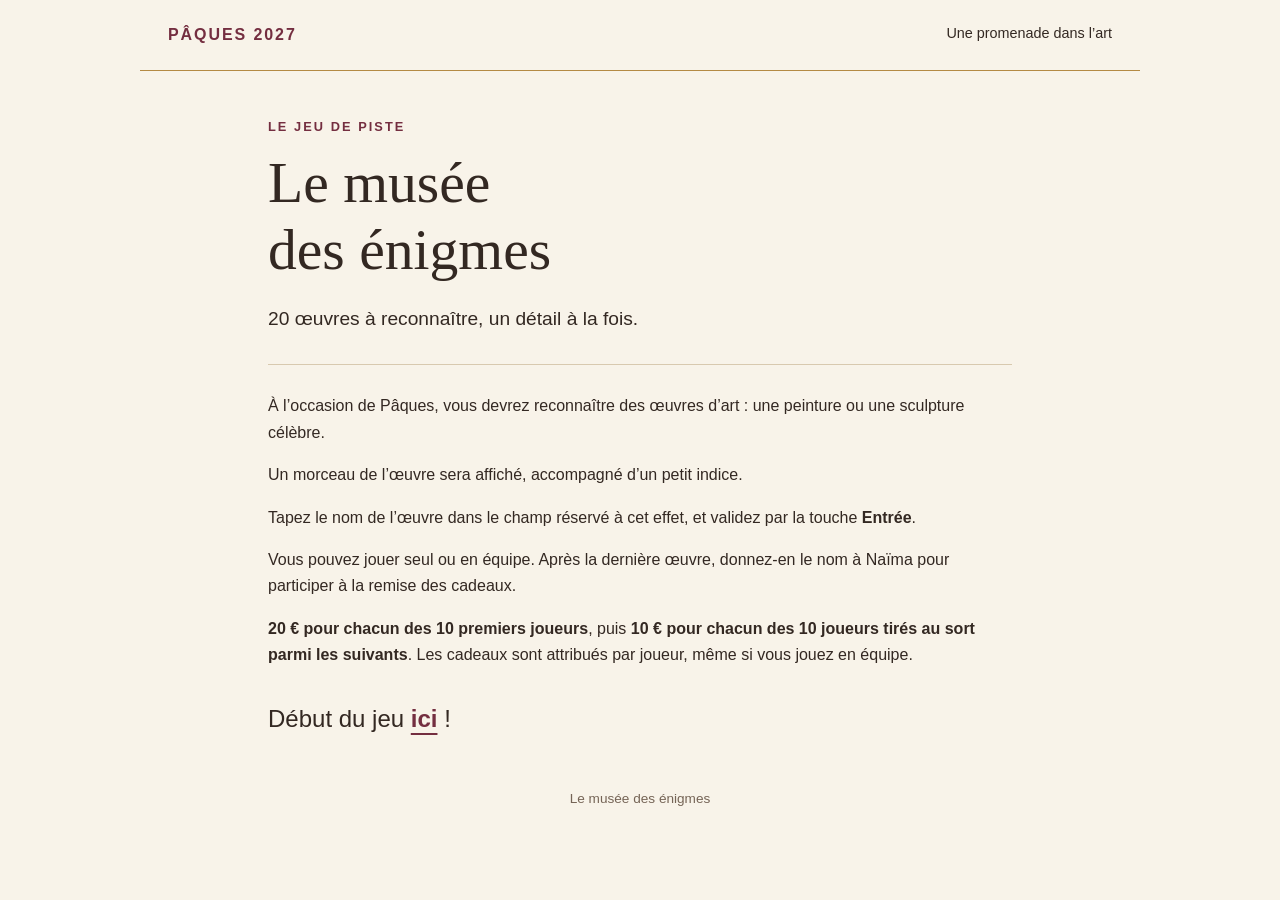
<file: index.html>
<!doctype html>
<html lang="fr">
<head>
  <meta charset="utf-8">
  <meta name="viewport" content="width=device-width, initial-scale=1">
  <title>Le musée des énigmes · Pâques 2027</title>
  <link rel="stylesheet" href="css/style.css">
  
</head>
<body>
  <header><a href="index.html">PÂQUES 2027</a><span>Une promenade dans l’art</span></header>
  <main>
    <p class="eyebrow">LE JEU DE PISTE</p>
    <h1>Le musée<br>des énigmes</h1>
    <p class="lead">20 œuvres à reconnaître, un détail à la fois.</p>
    <section class="intro">
      <p>À l’occasion de Pâques, vous devrez reconnaître des œuvres d’art : une peinture ou une sculpture célèbre.</p>
      <p>Un morceau de l’œuvre sera affiché, accompagné d’un petit indice.</p>
      <p>Tapez le nom de l’œuvre dans le champ réservé à cet effet, et validez par la touche <strong>Entrée</strong>.</p>
      <p>Vous pouvez jouer seul ou en équipe. Après la dernière œuvre, donnez-en le nom à Naïma pour participer à la remise des cadeaux.</p>
      <p><strong>20 € pour chacun des 10 premiers joueurs</strong>, puis <strong>10 € pour chacun des 10 joueurs tirés au sort parmi les suivants</strong>. Les cadeaux sont attribués par joueur, même si vous jouez en équipe.</p>
    </section>
    <p class="start">Début du jeu <a href="enigme.html?cle=ec1b1bf909183ca4284b315953b56c98">ici</a> !</p>
</main>
  <footer>Le musée des énigmes</footer>
</body>
</html>
</file>
<file: css/style.css>
/* Charte propre au jeu : ivoire, bordeaux, or. */
:root {
    --fond: #f8f3e9;
    --encre: #332822;
    --bordeaux: #742e40;
    --or: #b48a44;
}
* { box-sizing: border-box; }
[hidden] { display: none !important; }
body { margin: 0; background: var(--fond); color: var(--encre); font-family: Arial, sans-serif; line-height: 1.65; }
header { max-width: 1000px; margin: auto; padding: 22px 28px; display: flex; justify-content: space-between; gap: 16px; border-bottom: 1px solid var(--or); }
header a { text-decoration: none; font-weight: bold; letter-spacing: .12em; }
header span { font-size: .9rem; }
main { max-width: 800px; margin: 45px auto; padding: 0 28px; }
h1, h2 { font-family: Georgia, serif; line-height: 1.15; font-weight: normal; }
h1 { font-size: clamp(2rem, 6vw, 3.6rem); margin: 12px 0 20px; }
h2 { font-size: 1.4rem; }
a { color: var(--bordeaux); }
.eyebrow { font-size: .8rem; letter-spacing: .16em; font-weight: bold; color: var(--bordeaux); }
.lead { font-size: 1.2rem; }
.intro { border-top: 1px solid #d8c9af; margin-top: 30px; padding-top: 12px; }
.start { font-size: 1.5rem; margin-top: 30px; }
.start a { font-weight: bold; text-underline-offset: 6px; }
.previous { border-bottom: 1px solid #d8c9af; padding-bottom: 20px; margin-bottom: 30px; text-align: center; }
.full-art { display: block; max-width: 100%; max-height: 240px; width: auto; height: auto; margin: auto; object-fit: contain; }
.clues { display: flex; justify-content: center; gap: 30px; margin: 25px 0; flex-wrap: wrap;}
figure { margin: 0; text-align: center; }
.clue { width: 200px; height: 200px; object-fit: contain; border: 2px solid var(--or); background: white; padding: 3px; }
figcaption { font-size: .85rem; margin-top: 6px; }
label { display: block; font-weight: bold; margin-bottom: 8px; }
.answer { display: flex; gap: 10px; }
input { min-width: 0; flex: 1; border: 1px solid #aa978a; padding: 12px; border-radius: 4px; font: inherit; }
button, .button { display: inline-block; background: var(--bordeaux); color: white; padding: 12px 20px; border: 0; border-radius: 4px; font: inherit; text-decoration: none; cursor: pointer; }
button:disabled { opacity: .6; cursor: default; }
:focus-visible { outline: 3px solid var(--or); outline-offset: 4px; }
.error, .image-error { color: #922e2e; }
.success { color: #28613c; font-weight: bold; }
footer { text-align: center; color: #756456; margin: 50px 20px 25px; font-size: .85rem; }
@media (max-width: 480px) {
    header { flex-direction: column; gap: 2px; }
    main { margin-top: 28px; padding: 0 20px; }
    .answer { flex-direction: column; }
}
</file>
